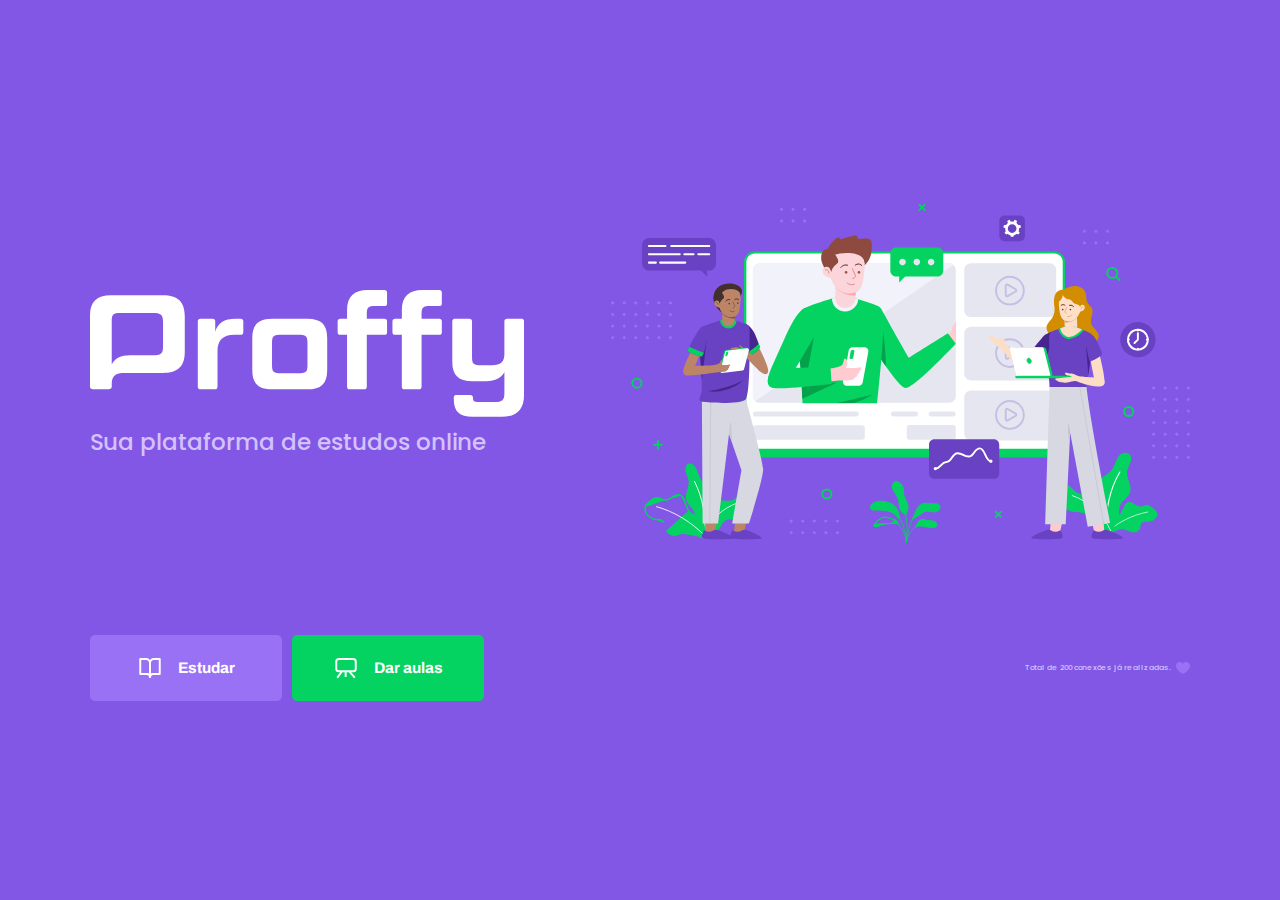
<file: index.html>
<!DOCTYPE html>
<html lang="pt_br">
<head>
    <meta charset="UTF-8">
    <meta name="viewport" content="width=device-width, initial-scale=1.0">
    <meta http-equiv="X-UA-Compatible" content="ie=edge">
    <title>Proffy sua plataforma de estudos online</title>
    <link rel="stylesheet" href="/styles/main.css">
    <link rel="stylesheet" href="/styles/partials/page-landing.css">
    <link href="https://fonts.googleapis.com/css2?family=Poppins&display=swap" rel="stylesheet">
    <link href="https://fonts.googleapis.com/css2?family=Archivo&display=swap" rel="stylesheet">
</head>
<body id=page-landing>
    <div id=container>
        <div class="logo-container">
            <img src="/images/logo.svg" alt="Proffy">
            
            <h2>Sua plataforma de estudos online</h2>
        </div>

        <img class="hero-image" src="/images/landing.svg" alt="Plataforma de estudos">

        <div class="buttons-container">
            <a class="study" href="/study.html"><img src="/images/icons/study.svg" alt="Estudar">Estudar</a>
            <a class="give-classes" href="/give-classes.html"><img src="/images/icons/give-classes.svg" alt="Dar aulas">Dar aulas</a>
       
        </div>
        <p class="total-conections">
            Total de 200 conexões já realizadas. 
            <img src="/images/icons/purple-heart.svg" alt="Coração roxo">
        </p>
        
    </div>      
</body>
</html>
</file>
<file: styles/main.css>
:root {
    /*variaveis css*/ 
    --color-background: #f0f0f7;
    --color-primary-lighter: #9871f5;
    --color-primary-light: #916bea;
    --color-primary: #8257E5;
    --color-primary-dark: #774dd6;
    --color-primary-darker: #6842c2;
    --color-secondary: #04D361;
    --color-secondary-dark: #04bf58;
    --color-title-in-primary: #FFFFFF; 
    --color-text-in-primary: #d4c2ff; 
    --color-text-title: #32264d;
    --color-text-complement: #9c98a6; 
    --color-text-base: #646180;
    --color-line-in-white: #e6e6f0;
    --color-input-background: #f8f8fc;
    --color-button-text: #ffffff;
    --color-box-base: #FFFFFF;
    --color-box-footer: #FAFAFC;
    --color-small-info: #c1bccc;
 
}

* {
    margin: 0px;
    padding: 0px;
    box-sizing: border-box;
    font-family: 'Poppins', 'Archivo', sans-serif;

}

html,
body{
    height: 100vh;

}

body {
    background-color: var(--color-background);
    display: flex; 
    align-items: center;
    justify-content: center;
}

body, 
input, 
button,
textarea {
    font-weight: 500;
    font-family: Poppins;
    font-size:  1.6rem;
    color: var(--color-text-base);
}

#container{
    width: 90vw;
    max-width: 700px;

}

@media (min-width: 700px) {
    :root {
        font-size: 62.5%;
    }
}
</file>
<file: styles/partials/page-landing.css>
:root {
    font-size: 40%;
}

#page-landing {
    background: var(--color-primary);

}

#page-landing #container {
    color: var(--color-text-in-primary);
}

.logo-container img {
    height: 10rem;
}

.logo-container {
    text-align: center;
    margin-bottom: 3.2rem;
}

.logo-container h2 {
    font-weight: 500;
    font-size: 3.6rem;
    line-height: 4.6rem;
    margin-top: 0.8rem;
}

.hero-image {
    width: 100%;
}

.buttons-container {
    display: flex;
    justify-content: center;
    margin: 3.2rem 0;
}

.buttons-container a{
    width: 30rem;
    height: 10.4rem;
    border-radius: 0.8rem;
    margin-right: 1.6rem;
    font: 700 2.4rem Archivo;
    display: flex;
    align-items: center;
    justify-content: center;
    text-decoration: none;
    color: var(--color-button-text);
    transition: background 0.2s;
}

.buttons-container a img {
    height: 4rem;
    margin-right: 2.4rem;
}

.buttons-container a.study {
    background: var(--color-primary-lighter);
}

.buttons-container a.study:hover {
    background: var(--color-primary-light);
}

.buttons-container a.give-classes{
    background: var(--color-secondary);
    margin-right: 0;
}

.buttons-container a.give-classes:hover {
    background: var(--color-secondary-dark);
}

.total-conections {
    font-size: 1.8rem;
    display: flex;
    align-items: center;
    justify-content: center;

}

.total-conections img {
    margin-left: 0.8rem;
}

@media (max-width: 699px){
    :root {
        font-size: 40%;
    }
}

@media (min-width: 1100px) {
    #page-landing #container {
        max-width: 1100px;
        display: grid;
        grid-template-columns: 2fr 1fr 2fr;
        grid-template-rows: 350px 1fr;
        grid-template-areas: 
        "proffy image image"
        "button button texting" ;
        column-gap: 87px;
        row-gap: 86px;
    }

    .logo-container {
        grid-area: proffy;
        text-align: initial;
        align-self: center;
        margin: 0px;
    } 
    
    .logo-container img {
        height: 100%;
        height: 127px;
    }
    
    .hero-image {
        grid-area: image;
        height: 350px;
    }
    
    .buttons-container {
        grid-area: button;
        justify-content: flex-start;
        margin: 0;
    } 
    
    .total-conections {
        grid-area: texting;
        justify-self: end;
        font-size: 1.2rem;
    }
}
</file>
